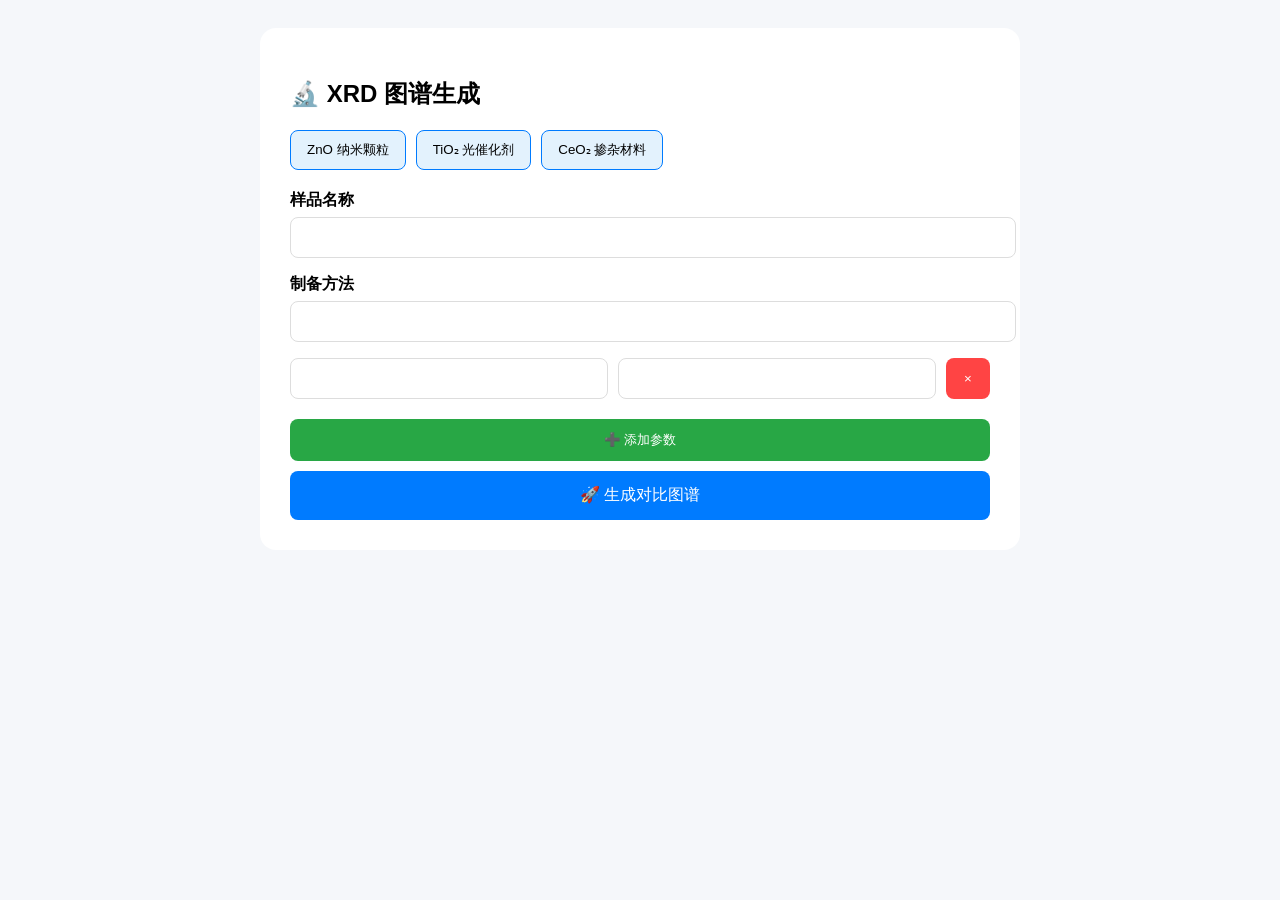
<file: index.html>
<!DOCTYPE html>
<html>
<head>
    <meta charset="UTF-8">
    <title>XRD AI 生成</title>
    <link rel="stylesheet" href="style.css">
</head>
<body>
    <div class="container">
        <h2>🔬 XRD 图谱生成</h2>
        <div class="templates">
            <button id="zno">ZnO 纳米颗粒</button>
            <button id="tio2">TiO₂ 光催化剂</button>
            <button id="ceo2">CeO₂ 掺杂材料</button>
        </div>

        <div class="form-item">
            <label>样品名称</label>
            <input id="sample_name">
        </div>
        <div class="form-item">
            <label>制备方法</label>
            <input id="method">
        </div>

        <div id="params"></div>

        <button class="add-btn" onclick="addRow()">➕ 添加参数</button>
        <button class="gen-btn" id="genBtn">🚀 生成对比图谱</button>
    </div>

    <script src="script.js"></script>
</body>
</html>
</file>
<file: style.css>
body {
    background: #f5f7fa;
    font-family: Arial;
    padding: 20px;
}
.container {
    max-width: 700px;
    margin: auto;
    background: white;
    padding: 30px;
    border-radius: 16px;
}
.templates {
    display: flex;
    gap: 10px;
    margin: 20px 0;
}
.templates button {
    padding: 10px 16px;
    border: 1px solid #007bff;
    background: #e3f2fd;
    border-radius: 8px;
    cursor: pointer;
}
.form-item {
    margin-bottom: 16px;
}
.form-item label {
    display: block;
    margin-bottom: 6px;
    font-weight: bold;
}
.form-item input {
    width: 100%;
    padding: 12px;
    border: 1px solid #ddd;
    border-radius: 8px;
}
.param-row {
    display: flex;
    gap: 10px;
    margin-bottom: 10px;
}
.param-row input {
    flex: 1;
    padding: 12px;
    border: 1px solid #ddd;
    border-radius: 8px;
}
.param-row button {
    width: 44px;
    background: #ff4444;
    color: white;
    border: none;
    border-radius: 8px;
}
.add-btn {
    width: 100%;
    padding: 12px;
    background: #28a745;
    color: white;
    border: none;
    border-radius: 8px;
    margin: 10px 0;
}
.gen-btn {
    width: 100%;
    padding: 14px;
    background: #007bff;
    color: white;
    border: none;
    border-radius: 8px;
    font-size: 16px;
}
</file>
